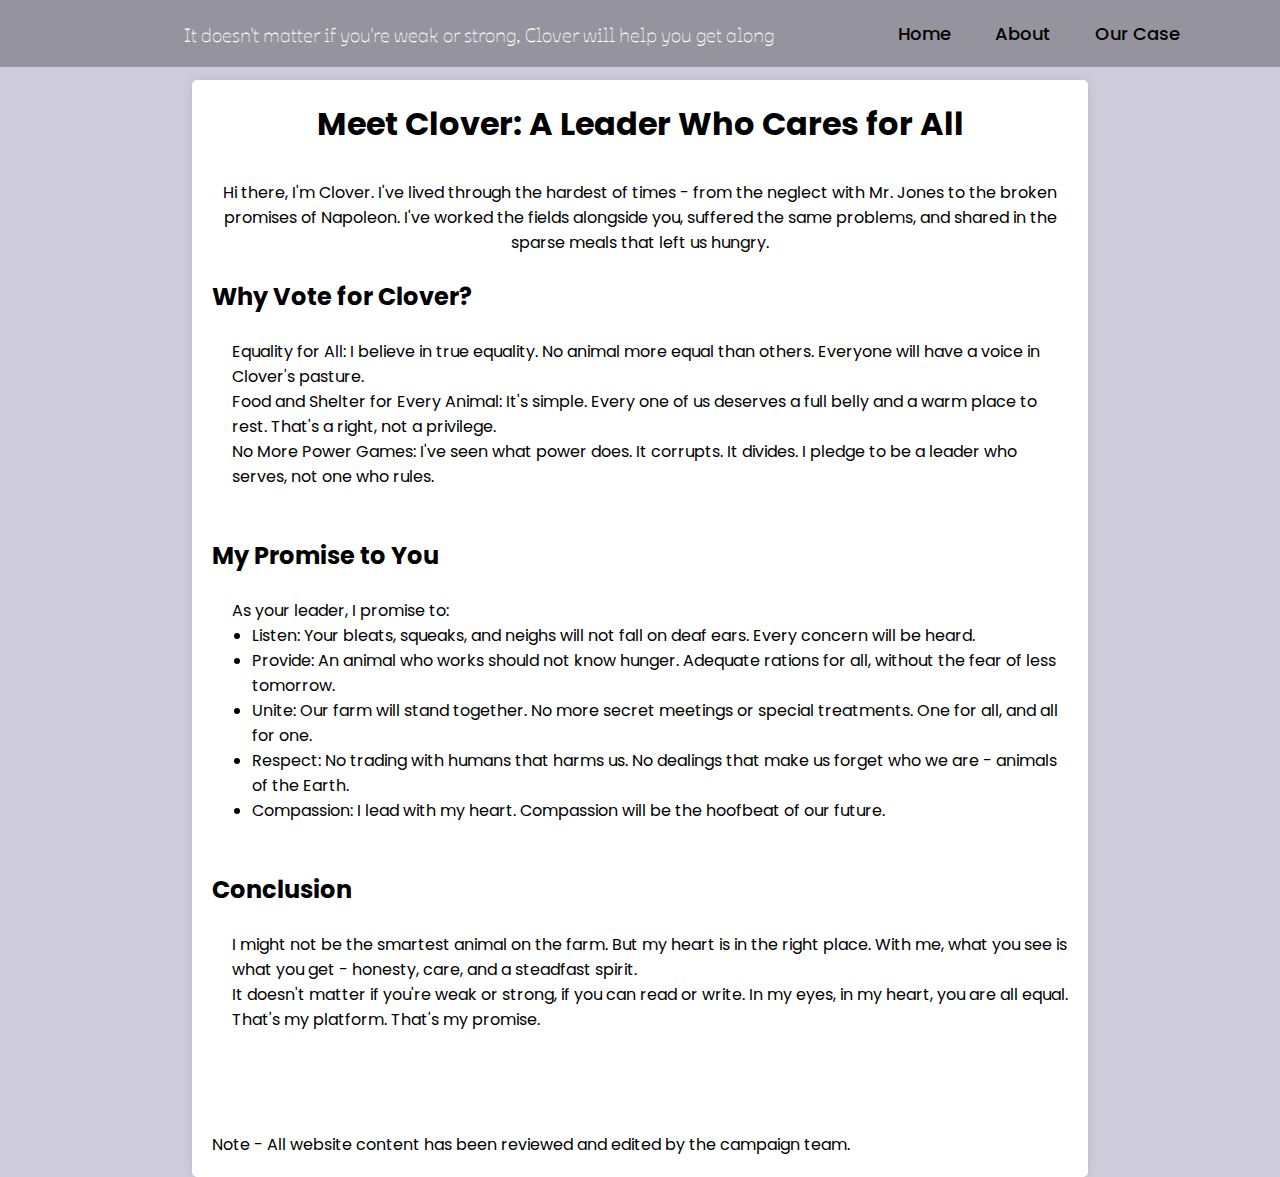
<file: about.html>
<!DOCTYPE html>
<html lang="en">
<head>
    <meta charset="UTF-8">
    <meta name="viewport" content="width=device-width, initial-scale=1.0">
    <title>About Us</title>
    <link rel="stylesheet" href="./style.css">
    <script src="./script.js" defer></script>
</head>
<body>
    <header class="header">
        <div class="slogan">It doesn't matter if you're weak or strong, Clover will help you get along</div>

        <nav class="navbar">
            <a href="index.html">Home</a>
            <a href="about.html">About</a>
            <a href="our_case.html">Our Case</a>
        </nav>
    </header>

    <div class="content-wrapper">
        <div class="centered-content">
            <h1>Meet Clover: A Leader Who Cares for All</h1>
            <p>Hi there, I'm Clover. I've lived through the hardest of times - from the neglect with Mr. Jones to the broken promises of Napoleon. I've worked the fields alongside you, suffered the same problems, and shared in the sparse meals that left us hungry.</p>
        </div>

        <div class="platform-section">
            <h2>Why Vote for Clover?</h2>
            <p><br></p>
            <p>Equality for All: I believe in true equality. No animal more equal than others. Everyone will have a voice in Clover's pasture.</p>
            <p>Food and Shelter for Every Animal: It's simple. Every one of us deserves a full belly and a warm place to rest. That's a right, not a privilege.</p>
            <p>No More Power Games: I've seen what power does. It corrupts. It divides. I pledge to be a leader who serves, not one who rules.</p>
            <p><br></p>

            <h2>My Promise to You</h2>
            <p><br></p>
            <p>As your leader, I promise to:</p>
            <ul>
                <li>Listen: Your bleats, squeaks, and neighs will not fall on deaf ears. Every concern will be heard.</li>
                <li>Provide: An animal who works should not know hunger. Adequate rations for all, without the fear of less tomorrow.</li>
                <li>Unite: Our farm will stand together. No more secret meetings or special treatments. One for all, and all for one.</li>
                <li>Respect: No trading with humans that harms us. No dealings that make us forget who we are - animals of the Earth.</li>
                <li>Compassion: I lead with my heart. Compassion will be the hoofbeat of our future.</li>
            </ul>
            <p><br></p>

            <h2>Conclusion</h2>
            <p><br></p>
            <p>I might not be the smartest animal on the farm. But my heart is in the right place. With me, what you see is what you get - honesty, care, and a steadfast spirit.</p>
            <p>It doesn't matter if you're weak or strong, if you can read or write. In my eyes, in my heart, you are all equal. That's my platform. That's my promise.</p>
        </div>
        <p>
            <br>
            <br>
            <br>
            <br>
            Note - All website content has been reviewed and edited by the campaign team.
        </p>
    </div>
</body>
</html>
</file>
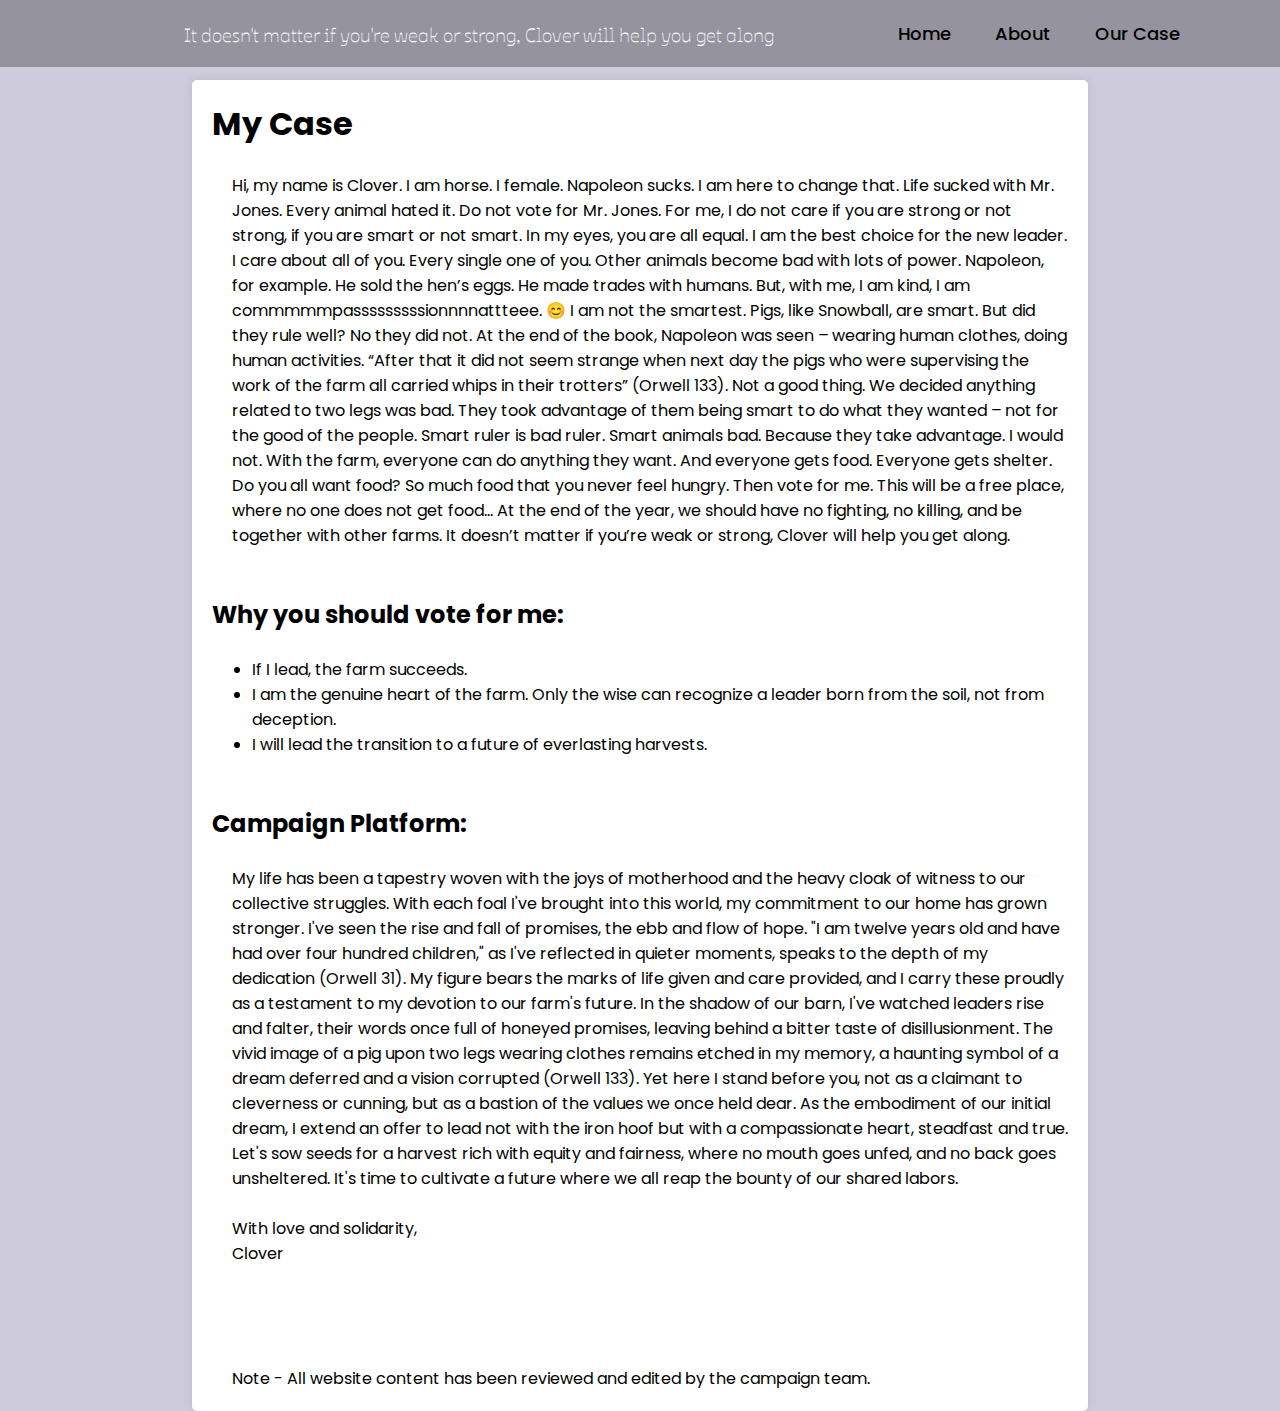
<file: our_case.html>
<!DOCTYPE html>
<html lang="en">
<head>
    <meta charset="UTF-8">
    <meta name="viewport" content="width=device-width, initial-scale=1.0">
    <title>About Us</title>
    <link rel="stylesheet" href="./style.css">
    <script src="./script.js" defer></script>
</head>
<body>
    <header class="header">
        <div class="slogan">It doesn't matter if you're weak or strong, Clover will help you get along</div>

        <nav class="navbar">
            <a href="index.html">Home</a>
            <a href="about.html">About</a>
            <a href="our_case.html">Our Case</a>
        </nav>
    </header>

    <div class="content-wrapper">
        <div class="platform-section">
            <h1>My Case</h1>
            <p><br></p>
            <p>
                Hi, my name is Clover. I am horse. I female. Napoleon sucks. I am here to change that. Life sucked with Mr. Jones. Every animal hated it.  Do not vote for Mr. Jones. For me, I do not care if you are strong or not strong, if you are smart or not smart. In my eyes, you are all equal. I am the best choice for the new leader. I care about all of you. Every single one of you. Other animals become bad with lots of power. Napoleon, for example. He sold the hen’s eggs. He made trades with humans. But, with me, I am kind, I am commmmmpasssssssssionnnnattteee. 😊

                I am not the smartest. Pigs, like Snowball, are smart. But did they rule well? No they did not. At the end of the book, Napoleon was seen – wearing human clothes, doing human activities. “After that it did not seem strange when next day the pigs who were supervising the work of the farm all carried whips in their trotters” (Orwell 133). Not a good thing. We decided anything related to two legs was bad. They took advantage of them being smart to do what they wanted – not for the good of the people. Smart ruler is bad ruler. Smart animals bad. Because they take advantage. I would not. With the farm, everyone can do anything they want. And everyone gets food. Everyone gets shelter. Do you all want food? So much food that you never feel hungry. Then vote for me. This will be a free place, where no one does not get food... At the end of the year, we should have no fighting, no killing, and be together with other farms. It doesn’t matter if you’re weak or strong, Clover will help you get along.
            </p>
            <p><br></p>
            <h2>Why you should vote for me:</h2>
            <p><br></p>
            <ul>
                <li>If I lead, the farm succeeds.</li>
                <li>I am the genuine heart of the farm. Only the wise can recognize a leader born from the soil, not from deception.</li>
                <li>I will lead the transition to a future of everlasting harvests.</li>
            </ul>
            <p><br></p>
            <h2>Campaign Platform:</h2>
            <p>
                <br>
                My life has been a tapestry woven with the joys of motherhood and the heavy cloak of witness to our collective struggles. With each foal I've brought into this world, my commitment to our home has grown stronger.

                I've seen the rise and fall of promises, the ebb and flow of hope. "I am twelve years old and have had over four hundred children," as I've reflected in quieter moments, speaks to the depth of my dedication (Orwell 31). My figure bears the marks of life given and care provided, and I carry these proudly as a testament to my devotion to our farm's future.

                In the shadow of our barn, I've watched leaders rise and falter, their words once full of honeyed promises, leaving behind a bitter taste of disillusionment. The vivid image of a pig upon two legs wearing clothes remains etched in my memory, a haunting symbol of a dream deferred and a vision corrupted (Orwell 133).

                Yet here I stand before you, not as a claimant to cleverness or cunning, but as a bastion of the values we once held dear. As the embodiment of our initial dream, I extend an offer to lead not with the iron hoof but with a compassionate heart, steadfast and true.

                Let's sow seeds for a harvest rich with equity and fairness, where no mouth goes unfed, and no back goes unsheltered. It's time to cultivate a future where we all reap the bounty of our shared labors. <br><br>

                With love and solidarity, <br>
                Clover
            </p>
            <p>
                <br>
                <br>
                <br>
                <br>
                Note - All website content has been reviewed and edited by the campaign team.
            </p>
        </div>
    </div>
</body>
</html>
</file>
<file: style.css>
@import url("https://fonts.googleapis.com/css2?family=Poppins:wght@300;400;500;600;700;800;900&display=swap");
@import url('https://fonts.googleapis.com/css2?family=Ojuju&display=swap');

* {
    margin: 0;
    padding: 0;
    box-sizing: border-box;
    font-family: "Poppins", sans-serif;
}

body {
    min-height: 100vh;
    background-image: linear-gradient(rgba(9, 0, 77, 0.2), rgba(9, 0, 77, 0.2)), url("https://vetsez.com/wp-content/uploads/2020/03/AdobeStock_291217289-copy.jpg");
    height: 100%;
    margin: 0;
}

.header {
    position: absolute;
    top: 0;
    left: 0;
    width: 100%;
    padding: 20px 100px;
    background: rgba(15, 15, 15, 0.3);
    display: flex;
    justify-content: flex-end;
    align-items: center;
    z-index: 1000;
}

.header .slogan {
    font-family: 'Ojuju', sans-serif;
    color: #fff;
    text-align: center;
    flex-grow: 1;
    font-size: larger;
}

.navbar a {
    position: relative;
    font-size: 18px;
    color: #000;
    font-weight: 500;
    text-decoration: none;
    margin-left: 40px;
    padding: 10px 0;
}

    .navbar a::before {
        content: '';
        position: absolute;
        top: 100%;
        left: 0;
        height: 2px;
        background: #000;
        opacity: 0;
        transition: opacity 0.3s, transform 0.3s;
        transform: translateY(-10px);
    }

    .navbar a:hover {
        color: #ffffff;
    }

    .navbar a:hover::before {
        opacity: 1;
        transform: translateY(0px);
    }

.content-wrapper {
    width: 70%;
    margin: 80px auto 0 auto;
    padding: 20px;
    background-color: #ffffff;
    color: #000000;
    box-shadow: 0px 0px 10px 0px rgba(0,0,0,0.1);
    border-radius: 5px;
}

.centered-content h1,
.centered-content p {
    text-align: center;
    margin-bottom: 1em; 
}


.platform-section h2 {
    font-weight: bold;
    margin-top: 1em; 
}

.platform-section p,
.platform-section ul,
.platform-section li {
    text-align: left;
    margin-left: 20px; 
}
</file>
